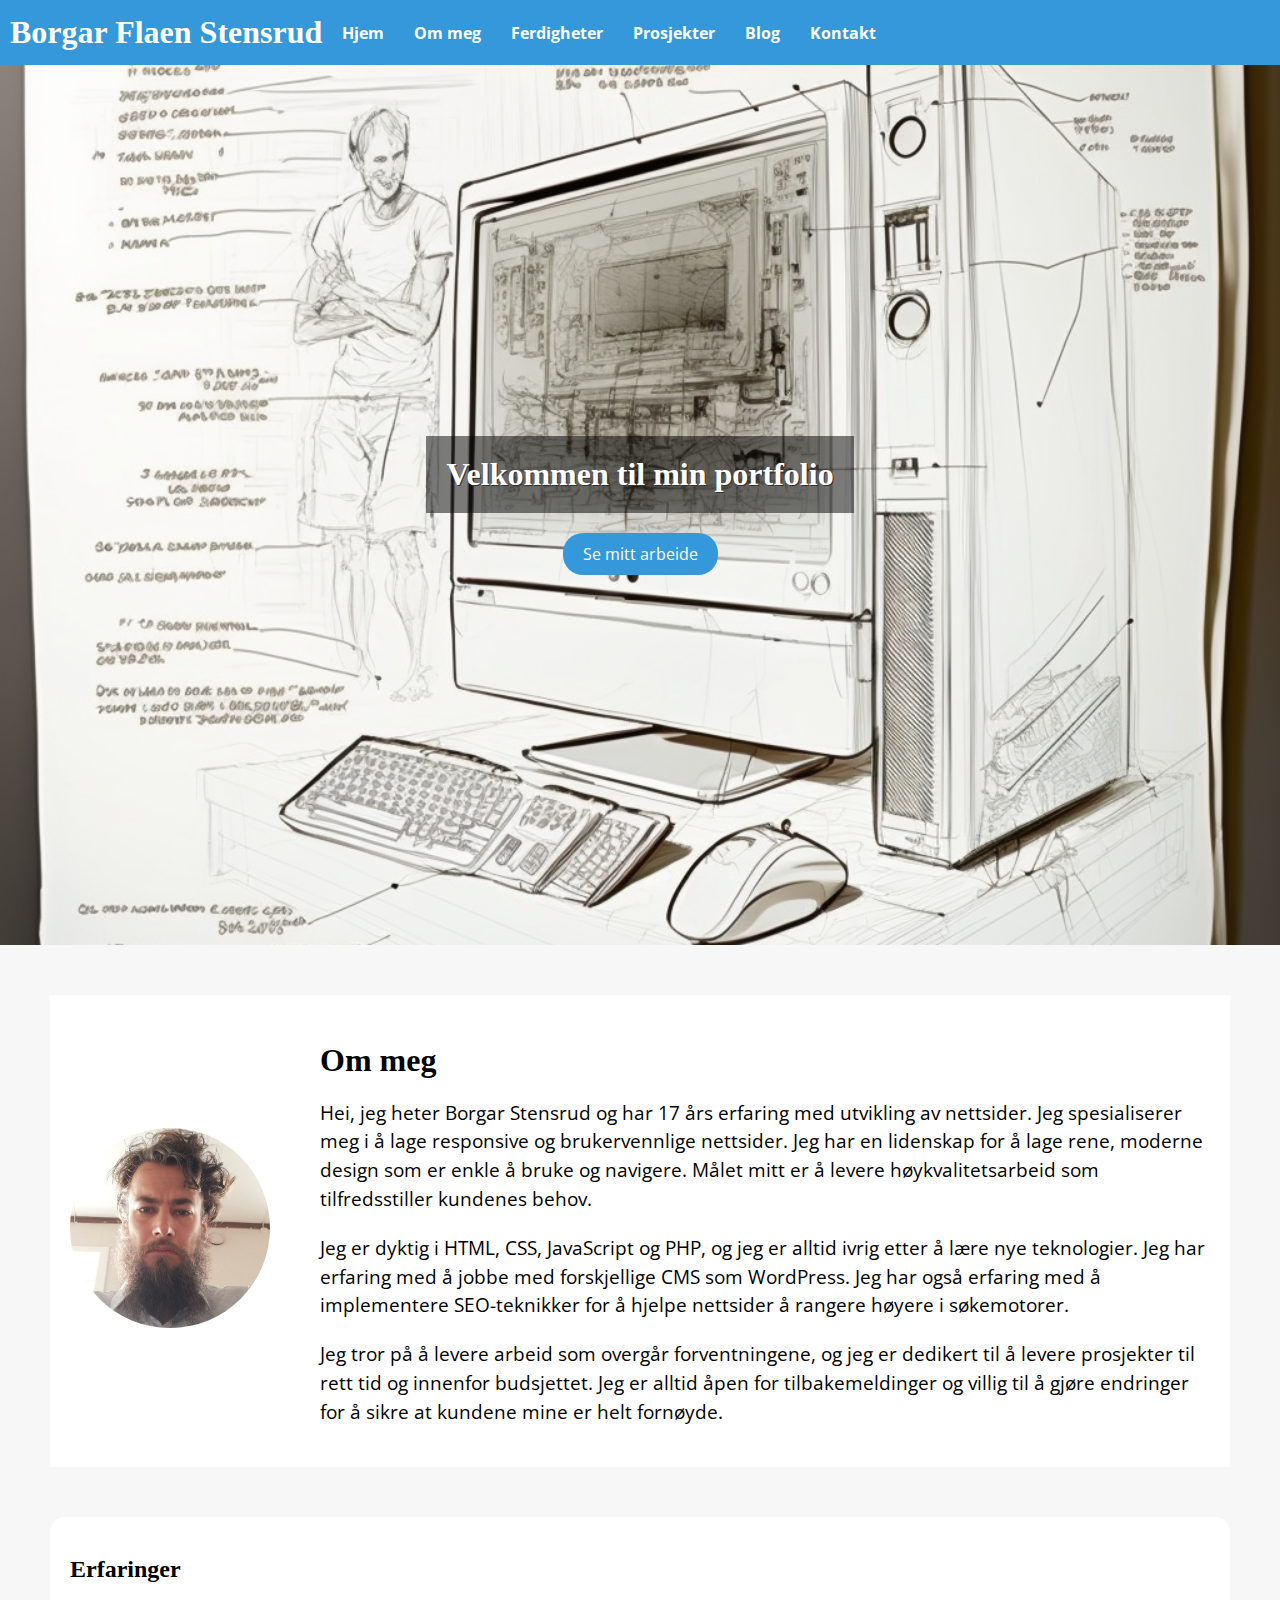
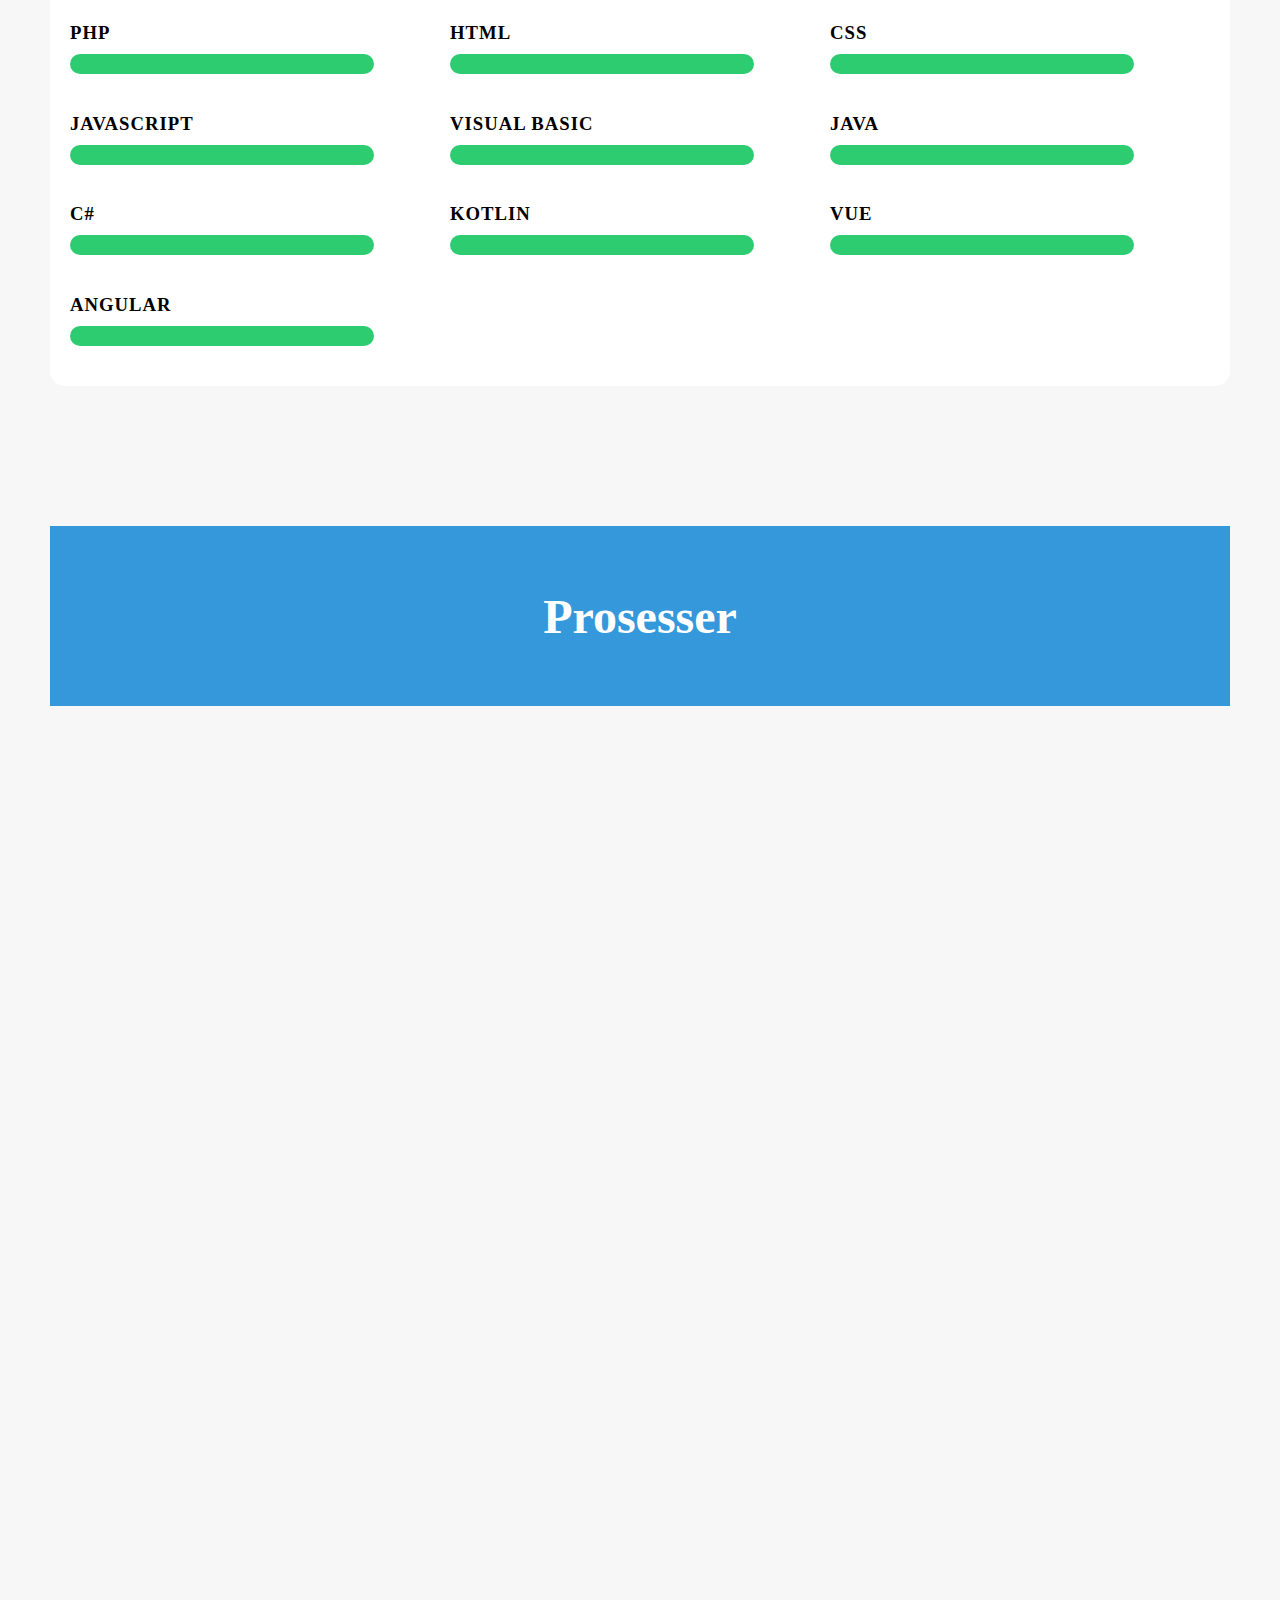
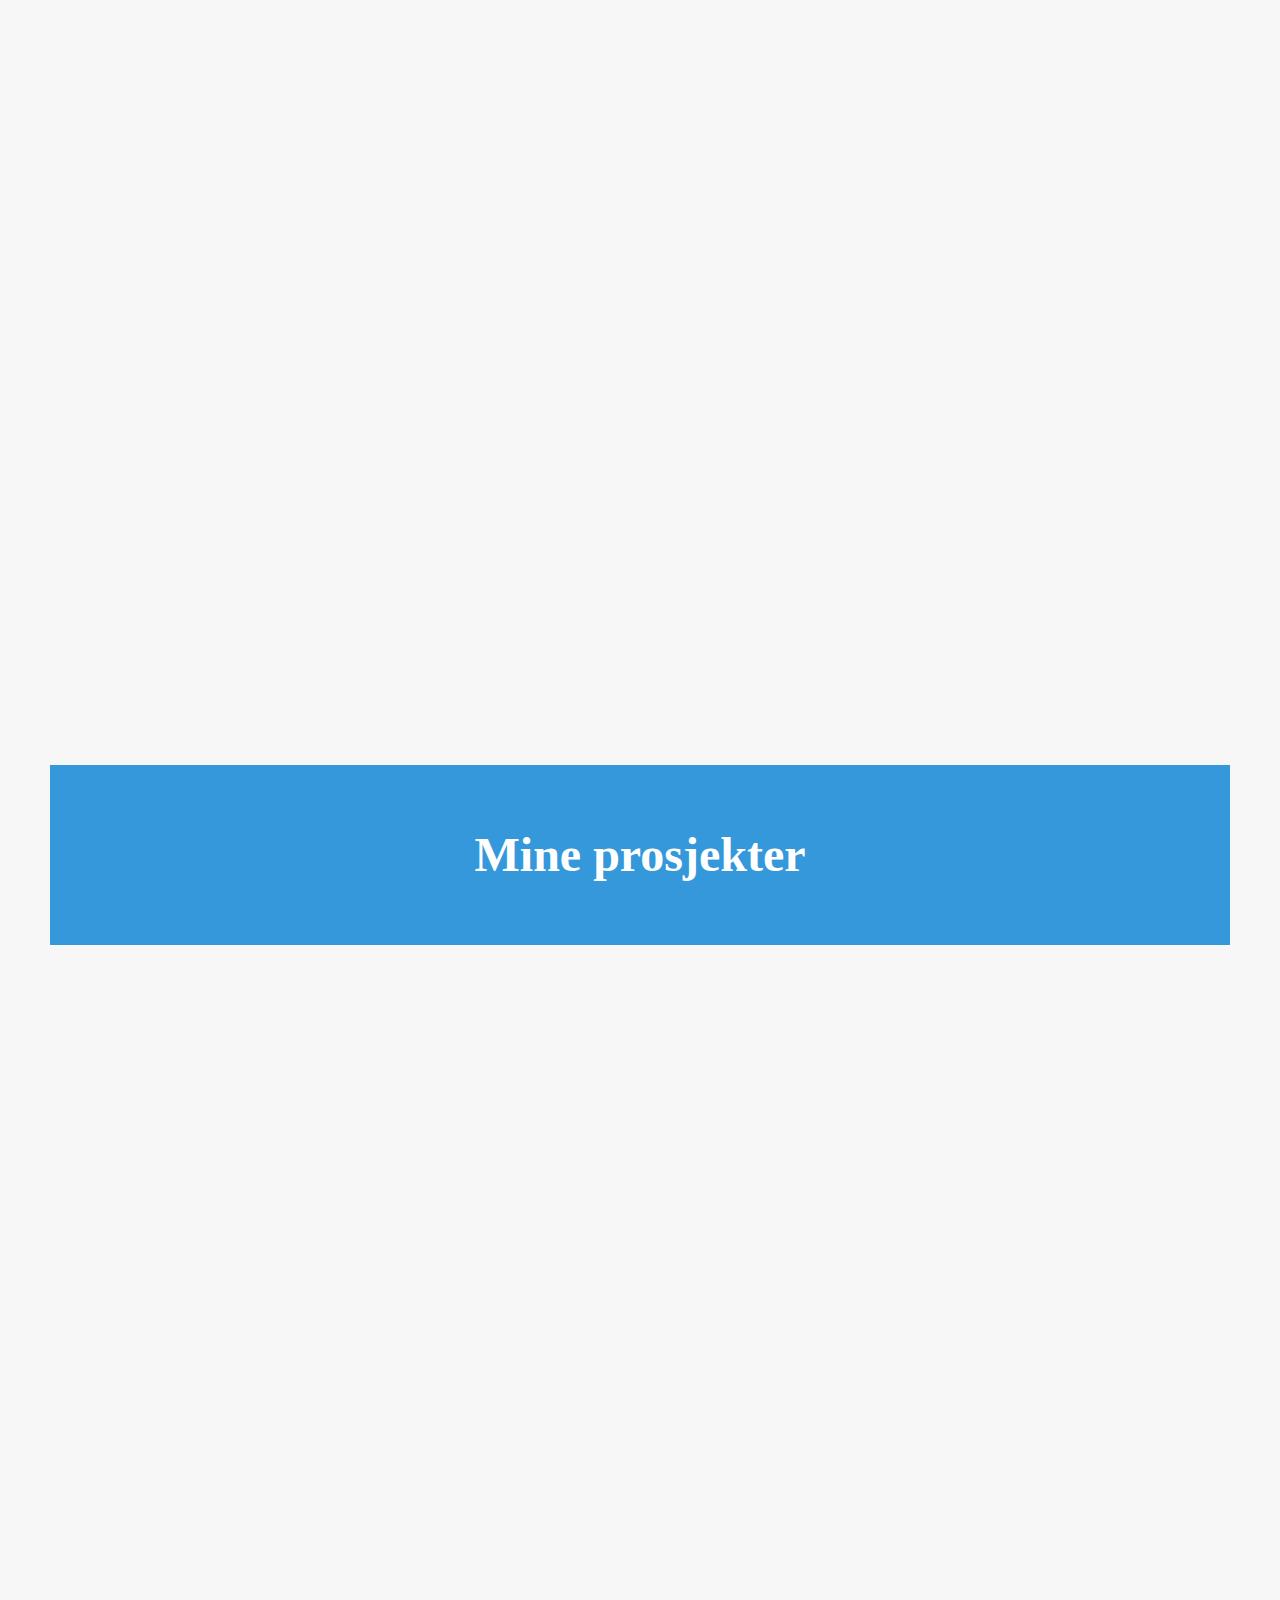
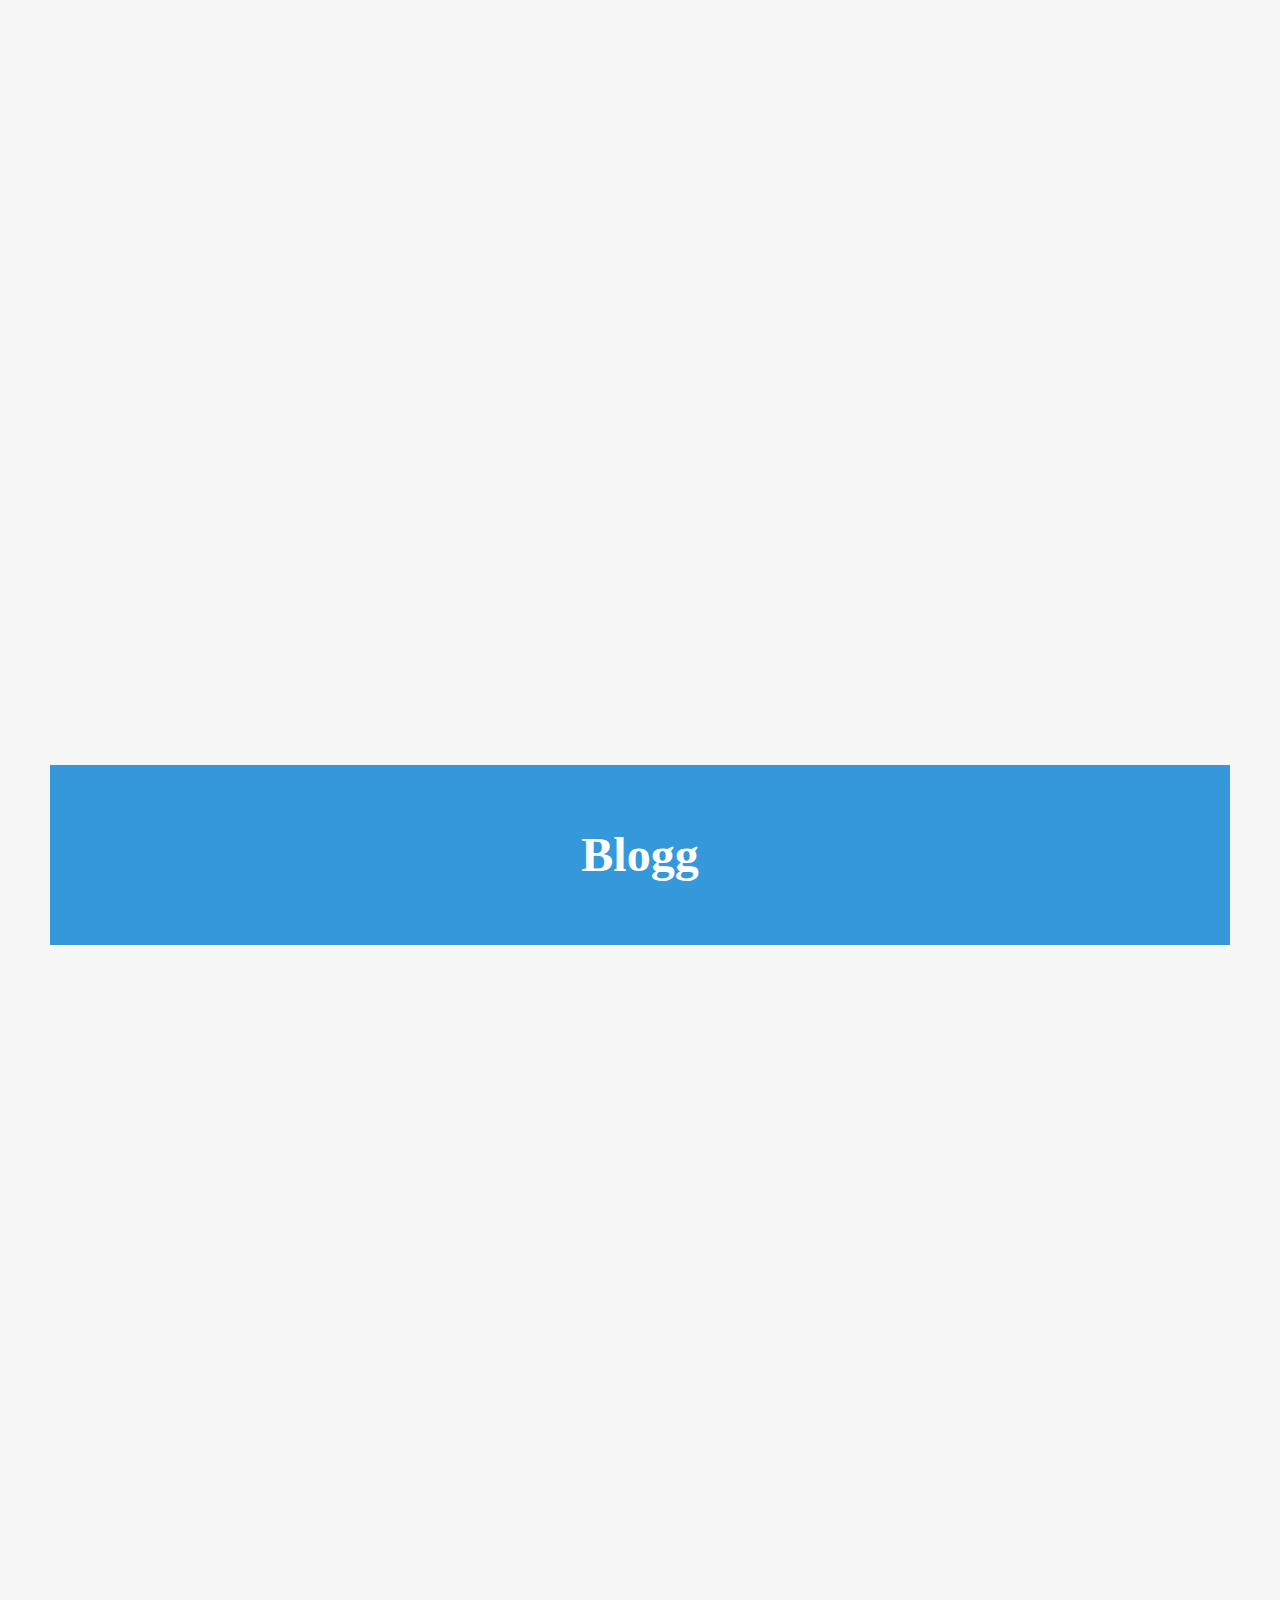
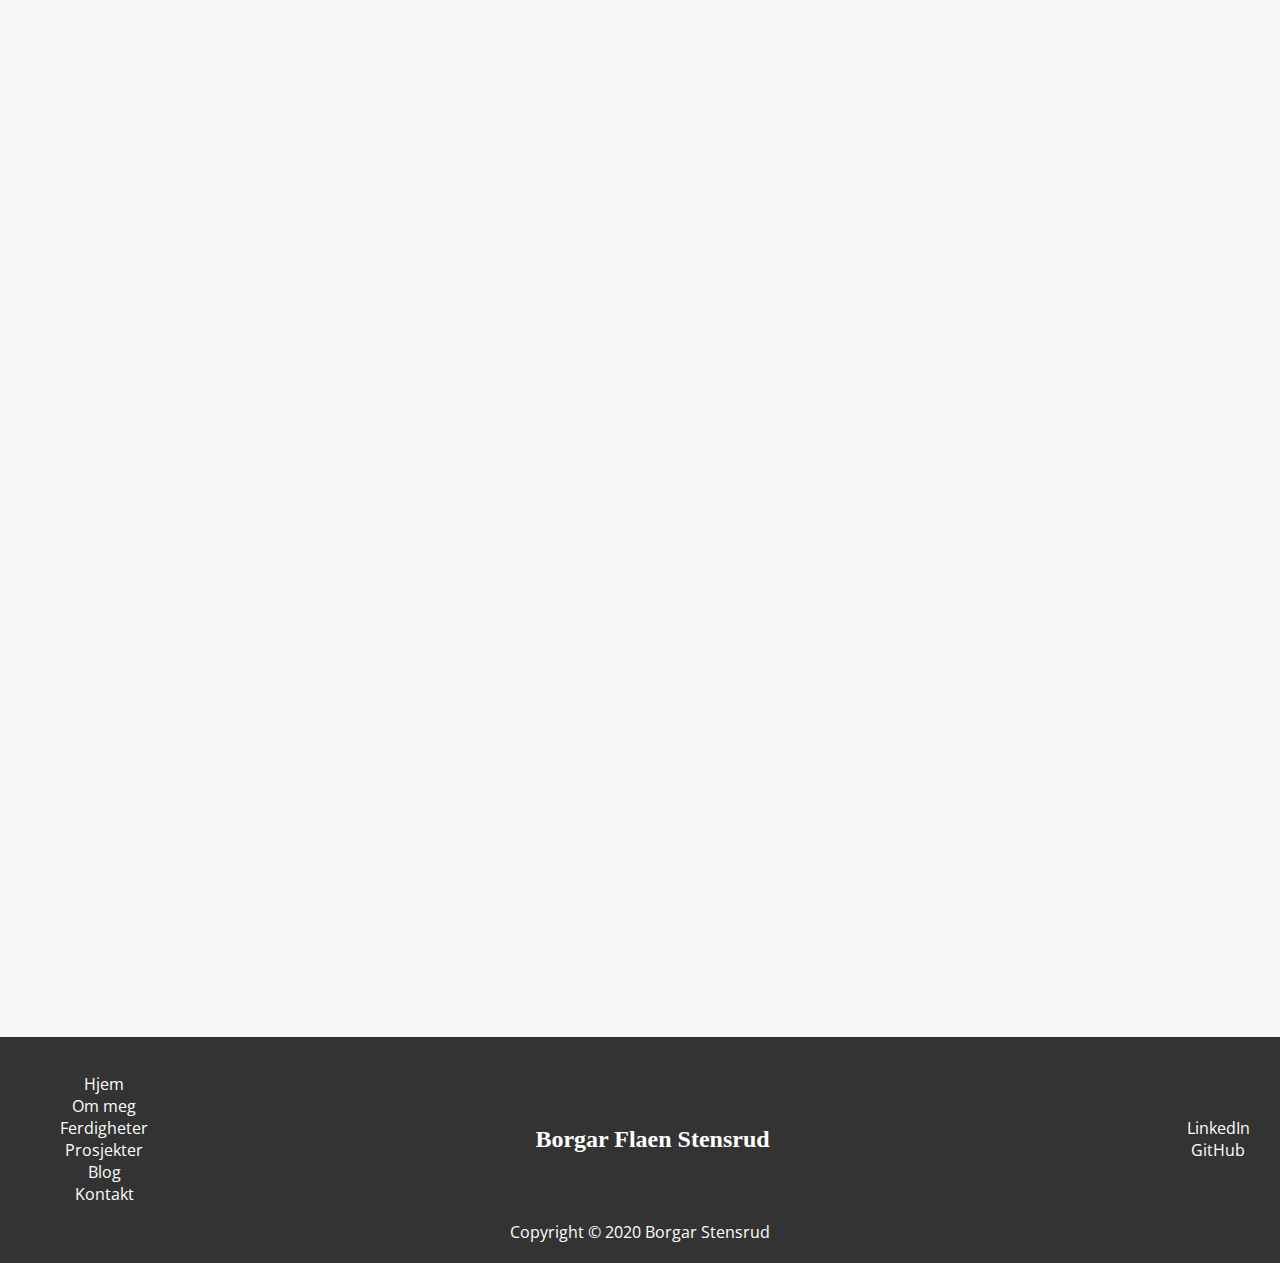
<file: index.html>
<!DOCTYPE html>
<html>
  <head>
    <title>My Website</title>

    <script src="https://code.jquery.com/jquery-3.6.0.min.js"></script>
    <link rel="stylesheet" href="css/main.css" />
    <link
      rel="stylesheet"
      href="https://cdnjs.cloudflare.com/ajax/libs/font-awesome/5.15.1/css/all.min.css"
      integrity="sha512-+4zCK9k+qNFUR5X+cKL9EIR+ZOhtIloNl9GIKS57V1MyNsYpYcUrUeQc9vNfzsWfV28IaLL3i96P9sdNyeRssA=="
      crossorigin="anonymous"
    />
    <link
      href="https://fonts.googleapis.com/css?family=Open+Sans"
      rel="stylesheet"
    />
    <link
      href="https://fonts.googleapis.com/css2?family=Montserrat&display=swap"
      rel="stylesheet"
    />
    <meta
      name="description"
      content="Se mine ferdigheter og prosjekter som webutvikler, og kontakt meg for å diskutere dine neste prosjekter. Specialiserer meg i å lage responsive og brukervennlige nettsider."
    />
    <meta
      name="keywords"
      content="webutvikling, portfolio, prosjekter, ferdigheter, kontakt, responsive design, brukervennlig"
    />
    <meta name="robots" content="index, follow" />
    <meta name="og:title" content="Min Portfolio - Borgar Flaen Stensrud" />
    <meta
      name="og:description"
      content="Se mine ferdigheter og prosjekter som webutvikler, og kontakt meg for å diskutere dine neste prosjekter. Specialiserer meg i å lage responsive og brukervennlige nettsider."
    />
  </head>
  <body style="background-color: #f7f7f7; margin: 0">
    <header>
      <nav>
        <ul>
          <li><h1>Borgar Flaen Stensrud</h1></li>
          <li><a href="index.html#hero">Hjem</a></li>
          <li><a href="index.html#about">Om meg</a></li>
          <li><a href="index.html#skills">Ferdigheter</a></li>
          <li><a href="index.html#projects">Prosjekter</a></li>
          <li><a href="index.html#blog">Blog</a></li>
          <li><a href="index.html#contact">Kontakt</a></li>
        </ul>
      </nav>
    </header>

    <section id="hero">
      <div class="hero-content">
        <h1>Velkommen til min portfolio</h1>
        <a href="#projects" class="cta-btn">Se mitt arbeide</a>
        <a href="#about"
          ><i class="fas fa-arrow-down arrow arrow-icon" id="arrow-icon"></i
        ></a>
      </div>
    </section>

    <section id="about">
      <div class="about-container">
        <div class="about-image">
          <img src="img/borgar.jpg" alt="Borgar Flaen Stensrud" />
        </div>
        <div class="about-info">
          <h2>Om meg</h2>

          <p>
            Hei, jeg heter Borgar Stensrud og har 17 års erfaring med utvikling
            av nettsider. Jeg spesialiserer meg i å lage responsive og
            brukervennlige nettsider. Jeg har en lidenskap for å lage rene,
            moderne design som er enkle å bruke og navigere. Målet mitt er å
            levere høykvalitetsarbeid som tilfredsstiller kundenes behov.
          </p>
          <p>
            Jeg er dyktig i HTML, CSS, JavaScript og PHP, og jeg er alltid ivrig
            etter å lære nye teknologier. Jeg har erfaring med å jobbe med
            forskjellige CMS som WordPress. Jeg har også erfaring med å
            implementere SEO-teknikker for å hjelpe nettsider å rangere høyere i
            søkemotorer.
          </p>
          <p>
            Jeg tror på å levere arbeid som overgår forventningene, og jeg er
            dedikert til å levere prosjekter til rett tid og innenfor
            budsjettet. Jeg er alltid åpen for tilbakemeldinger og villig til å
            gjøre endringer for å sikre at kundene mine er helt fornøyde.
          </p>
        </div>
      </div>
    </section>
    <section id="skills">
      <h2>Erfaringer</h2>
      <div class="skills-container">
        <div class="skill">
          <h3>PHP</h3>
          <div class="skill-level" data-level="80"></div>
        </div>
        <div class="skill">
          <h3>HTML</h3>
          <div class="skill-level" data-level="90"></div>
        </div>
        <div class="skill">
          <h3>CSS</h3>
          <div class="skill-level" data-level="85"></div>
        </div>
        <div class="skill">
          <h3>JavaScript</h3>
          <div class="skill-level" data-level="75"></div>
        </div>
        <div class="skill">
          <h3>Visual Basic</h3>
          <div class="skill-level" data-level="60"></div>
        </div>
        <div class="skill">
          <h3>Java</h3>
          <div class="skill-level" data-level="70"></div>
        </div>
        <div class="skill">
          <h3>C#</h3>
          <div class="skill-level" data-level="50"></div>
        </div>
        <div class="skill">
          <h3>Kotlin</h3>
          <div class="skill-level" data-level="3"></div>
        </div>
        <div class="skill">
          <h3>vue</h3>
          <div class="skill-level" data-level="20"></div>
        </div>
        <div class="skill">
          <h3>angular</h3>
          <div class="skill-level" data-level="20"></div>
        </div>
      </div>
    </section>
    <section id="process">
      <h2 class="section-header">Prosesser</h2>
      <div class="process-container">
        <div class="process-card">
          <div class="image-container">
            <img src="img/analysis.png" alt="Analysis" />
          </div>

          <div class="text-container">
            <h3>Analyse av nettsider</h3>
            <p>
              For å starte et prosjekt, er det viktig å gjøre en grundig analyse
              av kundens behov og ønsker. Dette kan inkludere å undersøke
              konkurrentene, samt å kartlegge målgruppen.
            </p>
            <p>
              har erfaring med å utføre markeds- og konkurranseanalyse, samt å
              identifisere målgrupper og deres behov. Dette er en avgjørende
              fase i prosjektet, da det gir oss en solid plattform for å designe
              og utvikle løsningen.
            </p>
            <a href="#contact" class="cta-link">La oss samarbeide</a>
          </div>
        </div>
        <div class="process-card">
          <div class="text-container">
            <h3>Design av nettsider</h3>
            <p>
              Når analysen er fullført, begynner designprosessen. Dette
              innebærer å skape et visuelt uttrykk for nettstedet eller
              programmet. Jeg har erfaring med å designe brukervennlige
              grensesnitt, samt å sørge for at designet er responsivt og
              tilpasset for flere enheter. Designet skal være attraktivt for
              målgruppen og lett å navigere.
            </p>
            <a href="#contact" class="cta-link">La oss skape noe fint sammen</a>
          </div>

          <div class="image-container">
            <img src="img/design.png" alt="Design" />
          </div>
        </div>
        <div class="process-card">
          <div class="image-container">
            <img src="img/development.png" alt="Development" />
          </div>

          <div class="text-container">
            <h3>Utvikling av nettsider</h3>
            <p>
              Etter at designet er ferdig, begynner utviklingsfasen. Jeg har
              erfaring med å utvikle nettsteder og programmer ved hjelp av flere
              programmeringsspråk som PHP, HTML, CSS og JavaScript. Jeg sørger
              for å skrive koden min godt dokumentert, lett å vedlikeholde og
              optimalisere for søkemotorer. Utviklingsfasen inkluderer også
              testing og feilsøking for å sikre at programmet eller nettstedet
              fungerer som det skal.
            </p>
            <a href="#contact" class="cta-link">La meg være din utvikler</a>
          </div>
        </div>
      </div>
    </section>

    <section id="projects">
      <h2 class="section-header">Mine prosjekter</h2>
      <div class="project-cards">
        <div class="project-card">
          <img src="img/mrfixthumb.png" alt="Mr. Fix nettbutikk" />
          <h3>Mr. Fix Nettbutikk</h3>
          <p>
            Mr. Fix er en nettbutikk jeg har opprettet og administrert. Den
            siste oppdateringen ble gjort i år. Butikken selger Universalsåpen 2
            clean universal.
          </p>
          <a href="mrfix.no" class="view-btn">Se prosjektet</a>
          <a href="product.html" class="view-btn">les mer</a>
        </div>
        <div class="project-card">
          <img
            src="img/musicforside.png"
            alt="Musikkspiller for trubadur sosialt nettverk"
          />
          <h3>Musikkspiller for trubadur sosialt nettverk</h3>
          <p>
            Jeg bygger et sosialt nettverk for trubadurer, og en av funksjonene
            er en musikkspiller. Denne spilleren lar brukerne last opp og dele
            musikk med andre brukere, samt lytte til musikk fra andre brukere.
            Spilleren har også avanserte funksjoner som for eksempel å lage
            spillelister og dele musikk med venner.
          </p>
          <a href="product2.html" class="view-btn">Se prosjektet</a>
        </div>
        <div class="project-card">
          <img src="img/ucweb.png" alt="Skoleoppgave: portfolio" />
          <h3>Skoleoppgave ved USN Høst 2022</h3>
          <p>
            I 2022 skapte jeg denne nettsiden med bruk av HTML CSS og
            javascript/jQuery.
          </p>
          <a href="trubadur-network.com/music-player" class="view-btn"
            >Se prosjektet</a
          >
        </div>
        <div class="project-card">
          <img src="img/portfolio.png" alt="bilde av portfolio" />
          <h3>
            Min erfaring med å lage en nettside med hjelp av OpenAI's
            ChatGPT-modell
          </h3>
          <p>
            Jeg hadde aldri trodd at jeg skulle klare å lage en nettside med
            hjelp av kunstig intelligens, men det var akkurat det jeg gjorde med
            hjelp av OpenAI's ChatGPT-modell.
          </p>
          <a href="trubadur-network.com/music-player" class="view-btn"
            >Se prosjektet</a
          >
        </div>
      </div>
    </section>
    <section id="blog">
      <h2 class="section-header">Blogg</h2>
      <div class="aBlog aBlogAnimated">
        <h2>
          Min erfaring med å lage en nettside med hjelp av OpenAI's
          ChatGPT-modell
        </h2>
        <img
          src="img/ai.png"
          stalt="Laget av kunstig intelligens"
          style="width: 100%"
        />
        <p>
          Jeg hadde aldri trodd at jeg skulle klare å lage en nettside med hjelp
          av kunstig intelligens, men det var akkurat det jeg gjorde med hjelp
          av OpenAI's ChatGPT-modell.
        </p>
        <a href="blogpost.html" class="view-btn">Les blogg</a>
      </div>
    </section>
    <section id="contact">
      <div class="banner">
        <div class="contact-container">
          <div class="contact-form">
            <h2>Kontakt oss</h2>
            <form
              id="fs-frm"
              name="simple-contact-form"
              accept-charset="utf-8"
              action="https://formspree.io/f/xayznypo"
              method="post"
            >
              <fieldset id="fs-frm-inputs">
                <label for="full-name">Fult navn</label>
                <input
                  type="text"
                  name="name"
                  id="full-name"
                  placeholder="Fornavn og etternavn"
                  required=""
                />
                <label for="email-address">Epost adresse</label>
                <input
                  type="email"
                  name="_replyto"
                  id="email-address"
                  placeholder="email@domain.tld"
                  required=""
                />
                <label for="message">Melding</label>
                <textarea
                  rows="5"
                  name="message"
                  id="message"
                  placeholder="Aenean lacinia bibendum nulla sed consectetur. Vivamus sagittis lacus vel augue laoreet rutrum faucibus dolor auctor. Donec ullamcorper nulla non metus auctor fringilla nullam quis risus."
                  required=""
                ></textarea>
                <input
                  type="hidden"
                  name="_subject"
                  id="email-subject"
                  value="Contact Form Submission"
                />
              </fieldset>
              <input type="submit" value="Submit" />
            </form>

            <div class="contact-info">
              <p>Bjørn farmanns gt 13 3746 Skien, Norge</p>
              <p>+47 975 01 753</p>
            </div>
          </div>
        </div>
      </div>
    </section>

    <!-- <section id="featured" style="background-image: url('img/mrfixthumb.png')">
      <div class="overlay"></div>
      <div class="overlayContent">
        <h2>Fremmheved prosjekt</h2>
        <a href="product.html" class="view-btn">Les mer</a>
      </div>
    </section> -->
    <footer>
      <div class="footer-container">
        <div class="footer-left">
          <ul>
            <li><a href="index.html#hero">Hjem</a></li>
            <li><a href="index.html#about">Om meg</a></li>
            <li><a href="index.html#skills">Ferdigheter</a></li>
            <li><a href="index.html#projects">Prosjekter</a></li>
            <li><a href="index.html#blog">Blog</a></li>
            <li><a href="index.html#contact">Kontakt</a></li>
          </ul>
        </div>
        <div class="footer-center">
          <h2>Borgar Flaen Stensrud</h2>
        </div>
        <div class="footer-right">
          <ul>
            <li><a href="https://linkedin.com/in/yourusername">LinkedIn</a></li>
            <li><a href="https://github.com/yourusername">GitHub</a></li>
          </ul>
        </div>
      </div>
      <div class="copyright">Copyright &copy; 2020 Borgar Stensrud</div>
    </footer>
    <script src="js/inview.js"></script>
    <script src="js/main.js"></script>
  </body>
</html>
</file>
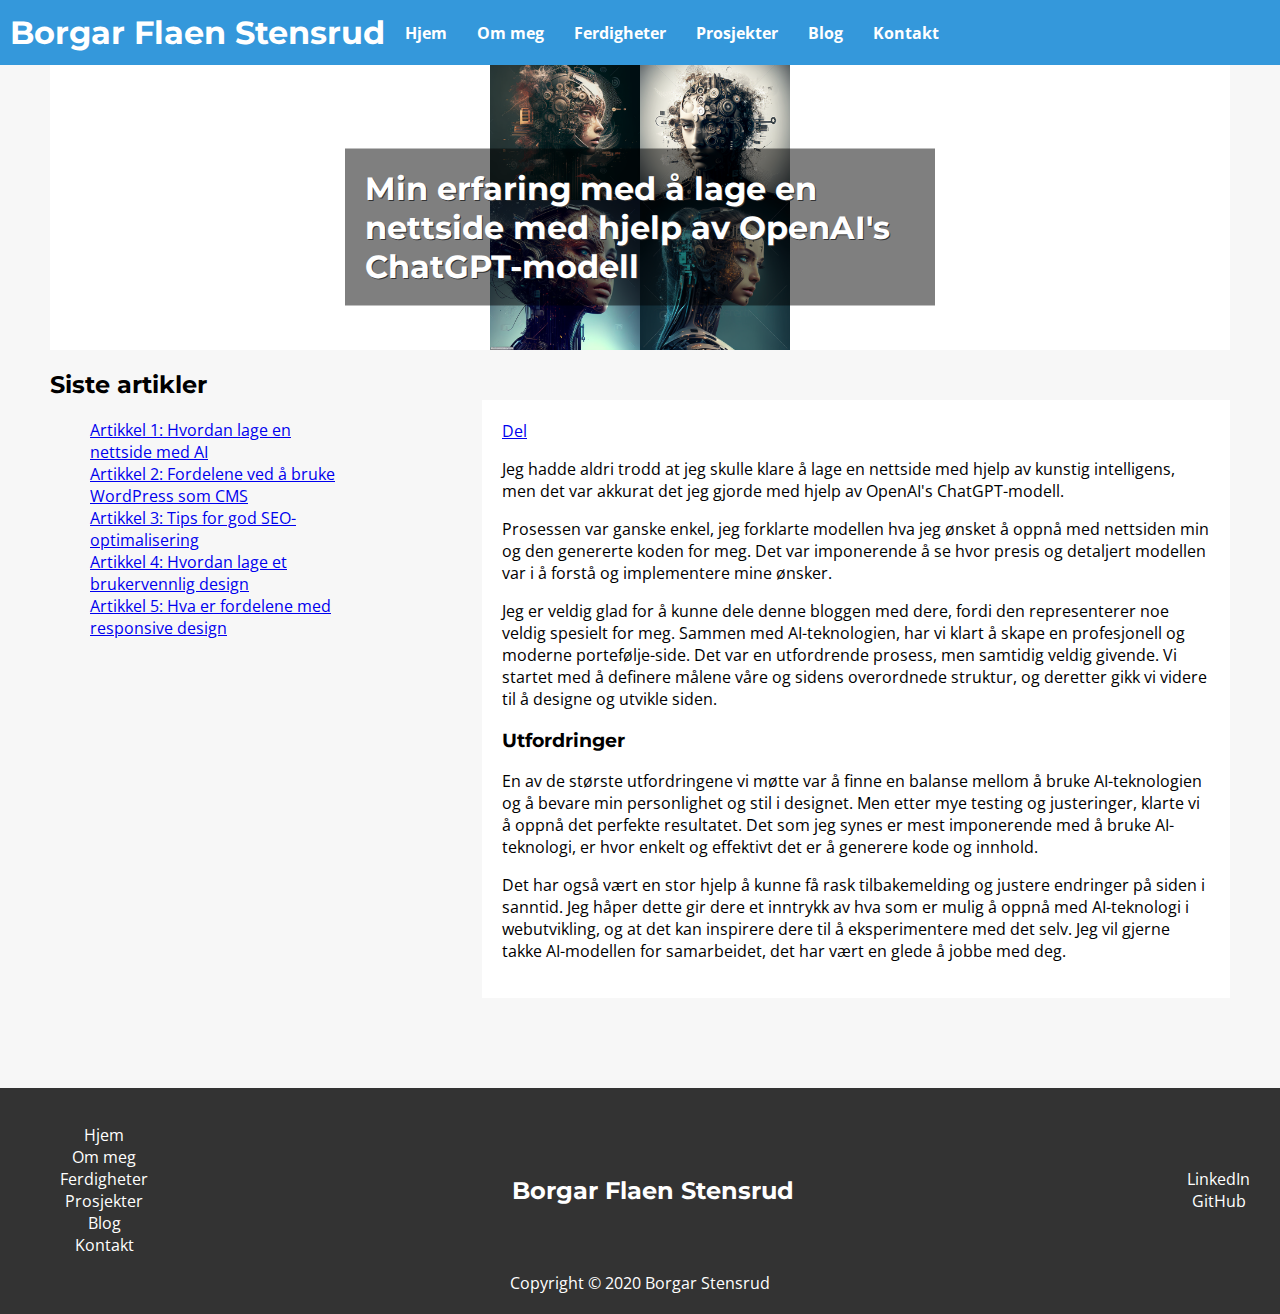
<file: blogpost.html>
<!DOCTYPE html>
<html>
  <head>
    <link rel="stylesheet" href="css/main.css" />
    <link rel="stylesheet" href="css/blog.css" />
    <link
      rel="stylesheet"
      href="https://cdnjs.cloudflare.com/ajax/libs/font-awesome/5.15.1/css/all.min.css"
      integrity="sha512-+4zCK9k+qNFUR5X+cKL9EIR+ZOhtIloNl9GIKS57V1MyNsYpYcUrUeQc9vNfzsWfV28IaLL3i96P9sdNyeRssA=="
      crossorigin="anonymous"
    />
    <title>
      Min erfaring med å lage en nettside med hjelp av OpenAI's ChatGPT-modell
    </title>
    <meta
      property="og:title"
      content="Min erfaring med å lage en nettside med hjelp av OpenAI's ChatGPT-modell"
    />
    <meta property="og:type" content="article" />
    <meta
      property="og:url"
      content="https://borgar90.github.io/hjemmeside/blogpost.html"
    />
    <meta
      property="og:image"
      content="https://borgar90.github.io/hjemmeside/img/ai.png"
    />
    <meta
      property="og:description"
      content="Jeg hadde aldri trodd at jeg skulle klare å lage en nettside med hjelp av kunstig intelligens, men det var akkurat det jeg gjorde med hjelp av OpenAI's ChatGPT-modell."
    />

    <meta name="twitter:card" content="summary_large_image" />
    <meta name="twitter:site" content="@borgarstensrud" />
    <meta name="twitter:creator" content="@borgarstensrud" />
    <meta
      name="twitter:title"
      content="Min erfaring med å lage en nettside med hjelp av OpenAI's ChatGPT-modell"
    />
    <meta
      name="twitter:description"
      content="Jeg hadde aldri trodd at jeg skulle klare å lage en nettside med hjelp av kunstig intelligens, men det var akkurat det jeg gjorde med hjelp av OpenAI's ChatGPT-modell."
    />
    <meta
      name="twitter:image"
      content="http://www.example.com/images/blog-post-thumbnail.jpg"
    />
    <link
      href="https://fonts.googleapis.com/css?family=Open+Sans"
      rel="stylesheet"
    />
    <link
      href="https://fonts.googleapis.com/css2?family=Montserrat&display=swap"
      rel="stylesheet"
    />
  </head>
  <body style="background-color: #f7f7f7; margin: 0">
    <header>
      <nav>
        <ul>
          <li><h1>Borgar Flaen Stensrud</h1></li>
          <li><a href="index.html#hero">Hjem</a></li>
          <li><a href="index.html#about">Om meg</a></li>
          <li><a href="index.html#skills">Ferdigheter</a></li>
          <li><a href="index.html#projects">Prosjekter</a></li>
          <li><a href="index.html#blog">Blog</a></li>
          <li><a href="index.html#contact">Kontakt</a></li>
        </ul>
      </nav>
    </header>

    <section id="blog">
      <div class="banner">
        <h2>
          Min erfaring med å lage en nettside med hjelp av OpenAI's
          ChatGPT-modell
        </h2>
      </div>

      <div class="article">
        <div class="sidebar">
          <div class="recent-articles-container">
            <h2>Siste artikler</h2>
            <ul>
              <li>
                <a href="#">Artikkel 1: Hvordan lage en nettside med AI</a>
              </li>
              <li>
                <a href="#"
                  >Artikkel 2: Fordelene ved å bruke WordPress som CMS</a
                >
              </li>
              <li>
                <a href="#">Artikkel 3: Tips for god SEO-optimalisering</a>
              </li>
              <li>
                <a href="#">Artikkel 4: Hvordan lage et brukervennlig design</a>
              </li>
              <li>
                <a href="#"
                  >Artikkel 5: Hva er fordelene med responsive design</a
                >
              </li>
            </ul>
          </div>
        </div>

        <div class="aBlog">
          <div class="social-icons">
            <div
              class="fb-share-button"
              data-href="https://borgar90.github.io/hjemmeside/blogpost.html"
              data-layout="button"
              data-size="large"
            >
              <a
                target="_blank"
                href="https://www.facebook.com/sharer/sharer.php?u=https%3A%2F%2Fborgar90.github.io%2Fhjemmeside%2Fblogpost.html&amp;src=sdkpreparse"
                class="fb-xfbml-parse-ignore"
                >Del</a
              >
            </div>
          </div>

          <p>
            Jeg hadde aldri trodd at jeg skulle klare å lage en nettside med
            hjelp av kunstig intelligens, men det var akkurat det jeg gjorde med
            hjelp av OpenAI's ChatGPT-modell.
          </p>
          <p>
            Prosessen var ganske enkel, jeg forklarte modellen hva jeg ønsket å
            oppnå med nettsiden min og den genererte koden for meg. Det var
            imponerende å se hvor presis og detaljert modellen var i å forstå og
            implementere mine ønsker.
          </p>
          <p>
            Jeg er veldig glad for å kunne dele denne bloggen med dere, fordi
            den representerer noe veldig spesielt for meg. Sammen med
            AI-teknologien, har vi klart å skape en profesjonell og moderne
            portefølje-side. Det var en utfordrende prosess, men samtidig veldig
            givende. Vi startet med å definere målene våre og sidens overordnede
            struktur, og deretter gikk vi videre til å designe og utvikle siden.
          </p>
          <h3>Utfordringer</h3>
          <p>
            En av de største utfordringene vi møtte var å finne en balanse
            mellom å bruke AI-teknologien og å bevare min personlighet og stil i
            designet. Men etter mye testing og justeringer, klarte vi å oppnå
            det perfekte resultatet. Det som jeg synes er mest imponerende med å
            bruke AI-teknologi, er hvor enkelt og effektivt det er å generere
            kode og innhold.
          </p>

          <p>
            Det har også vært en stor hjelp å kunne få rask tilbakemelding og
            justere endringer på siden i sanntid. Jeg håper dette gir dere et
            inntrykk av hva som er mulig å oppnå med AI-teknologi i
            webutvikling, og at det kan inspirere dere til å eksperimentere med
            det selv. Jeg vil gjerne takke AI-modellen for samarbeidet, det har
            vært en glede å jobbe med deg.
          </p>
        </div>
      </div>
    </section>

    <footer>
      <div class="footer-container">
        <div class="footer-left">
          <ul>
            <li><a href="index.html#hero">Hjem</a></li>
            <li><a href="index.html#about">Om meg</a></li>
            <li><a href="index.html#skills">Ferdigheter</a></li>
            <li><a href="index.html#projects">Prosjekter</a></li>
            <li><a href="index.html#blog">Blog</a></li>
            <li><a href="index.html#contact">Kontakt</a></li>
          </ul>
        </div>
        <div class="footer-center">
          <h2>Borgar Flaen Stensrud</h2>
        </div>
        <div class="footer-right">
          <ul>
            <li><a href="https://linkedin.com/in/yourusername">LinkedIn</a></li>
            <li><a href="https://github.com/yourusername">GitHub</a></li>
          </ul>
        </div>
      </div>
      <div class="copyright">Copyright &copy; 2020 Borgar Stensrud</div>
    </footer>

    <script src="js/main.js"></script>
    <!-- Include the Facebook JavaScript SDK -->
    <script
      async
      defer
      crossorigin="anonymous"
      src="https://connect.facebook.net/nb_NO/sdk.js#xfbml=1&version=v15.0"
      nonce="rkit2cud"
    ></script>
  </body>
</html>
</file>
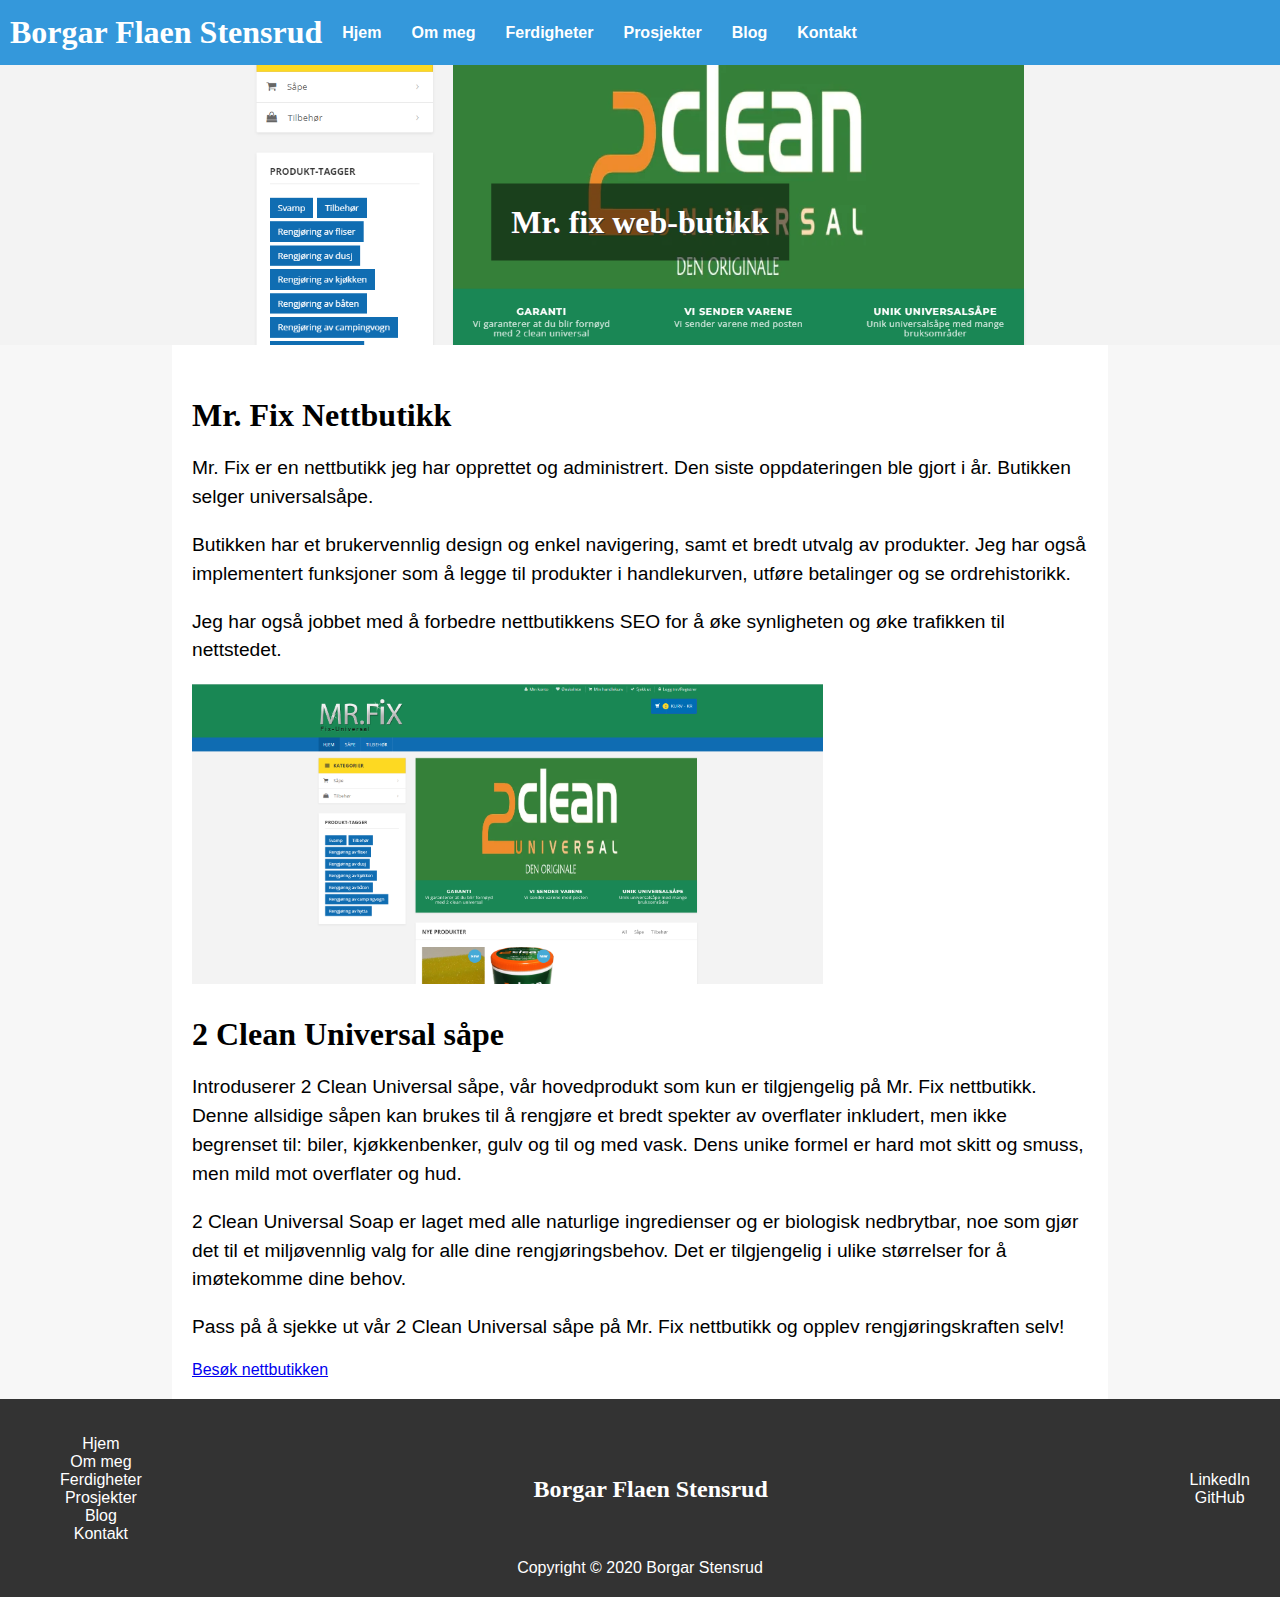
<file: product.html>
<!DOCTYPE html>
<html>
  <head>
    <title>My Website</title>
    <link rel="stylesheet" href="css/main.css" />
    <link rel="stylesheet" href="css/product.css" />
  </head>
  <body style="background-color: #f7f7f7; margin: 0">
    <header>
      <nav>
        <ul>
          <li><h1>Borgar Flaen Stensrud</h1></li>
          <li><a href="index.html#hero">Hjem</a></li>
          <li><a href="index.html#about">Om meg</a></li>
          <li><a href="index.html#skills">Ferdigheter</a></li>
          <li><a href="index.html#projects">Prosjekter</a></li>
          <li><a href="index.html#blog">Blog</a></li>
          <li><a href="index.html#contact">Kontakt</a></li>
        </ul>
      </nav>
    </header>

    <div class="banner">
      <h2>Mr. fix web-butikk</h2>
    </div>
    <section id="mrfix-product">
      <div class="product-container">
        <div class="product-info">
          <h3>Mr. Fix Nettbutikk</h3>
          <p>
            Mr. Fix er en nettbutikk jeg har opprettet og administrert. Den
            siste oppdateringen ble gjort i år. Butikken selger universalsåpe.
          </p>
          <p>
            Butikken har et brukervennlig design og enkel navigering, samt et
            bredt utvalg av produkter. Jeg har også implementert funksjoner som
            å legge til produkter i handlekurven, utføre betalinger og se
            ordrehistorikk.
          </p>
          <p>
            Jeg har også jobbet med å forbedre nettbutikkens SEO for å øke
            synligheten og øke trafikken til nettstedet.
          </p>
          <div class="product-image">
            <img src="img/mrfixthumb.png" alt="Mr. Fix Nettbutikk" />
          </div>
          <h3>2 Clean Universal såpe</h3>
          <p>
            Introduserer 2 Clean Universal såpe, vår hovedprodukt som kun er
            tilgjengelig på Mr. Fix nettbutikk. Denne allsidige såpen kan brukes
            til å rengjøre et bredt spekter av overflater inkludert, men ikke
            begrenset til: biler, kjøkkenbenker, gulv og til og med vask. Dens
            unike formel er hard mot skitt og smuss, men mild mot overflater og
            hud.
          </p>
          <p>
            2 Clean Universal Soap er laget med alle naturlige ingredienser og
            er biologisk nedbrytbar, noe som gjør det til et miljøvennlig valg
            for alle dine rengjøringsbehov. Det er tilgjengelig i ulike
            størrelser for å imøtekomme dine behov.
          </p>
          <p>
            Pass på å sjekke ut vår 2 Clean Universal såpe på Mr. Fix nettbutikk
            og opplev rengjøringskraften selv!
          </p>

          <a href="mrfix.no" class="visit-btn">Besøk nettbutikken</a>
        </div>
      </div>
    </section>
    <footer>
      <div class="footer-container">
        <div class="footer-left">
          <ul>
            <li><a href="index.html#hero">Hjem</a></li>
            <li><a href="index.html#about">Om meg</a></li>
            <li><a href="index.html#skills">Ferdigheter</a></li>
            <li><a href="index.html#projects">Prosjekter</a></li>
            <li><a href="index.html#blog">Blog</a></li>
            <li><a href="index.html#contact">Kontakt</a></li>
          </ul>
        </div>
        <div class="footer-center">
          <h2>Borgar Flaen Stensrud</h2>
        </div>
        <div class="footer-right">
          <ul>
            <li><a href="https://linkedin.com/in/yourusername">LinkedIn</a></li>
            <li><a href="https://github.com/yourusername">GitHub</a></li>
          </ul>
        </div>
      </div>
      <div class="copyright">Copyright &copy; 2020 Borgar Stensrud</div>
    </footer>
    <script src="js/main.js"></script>
  </body>
</html>
</file>
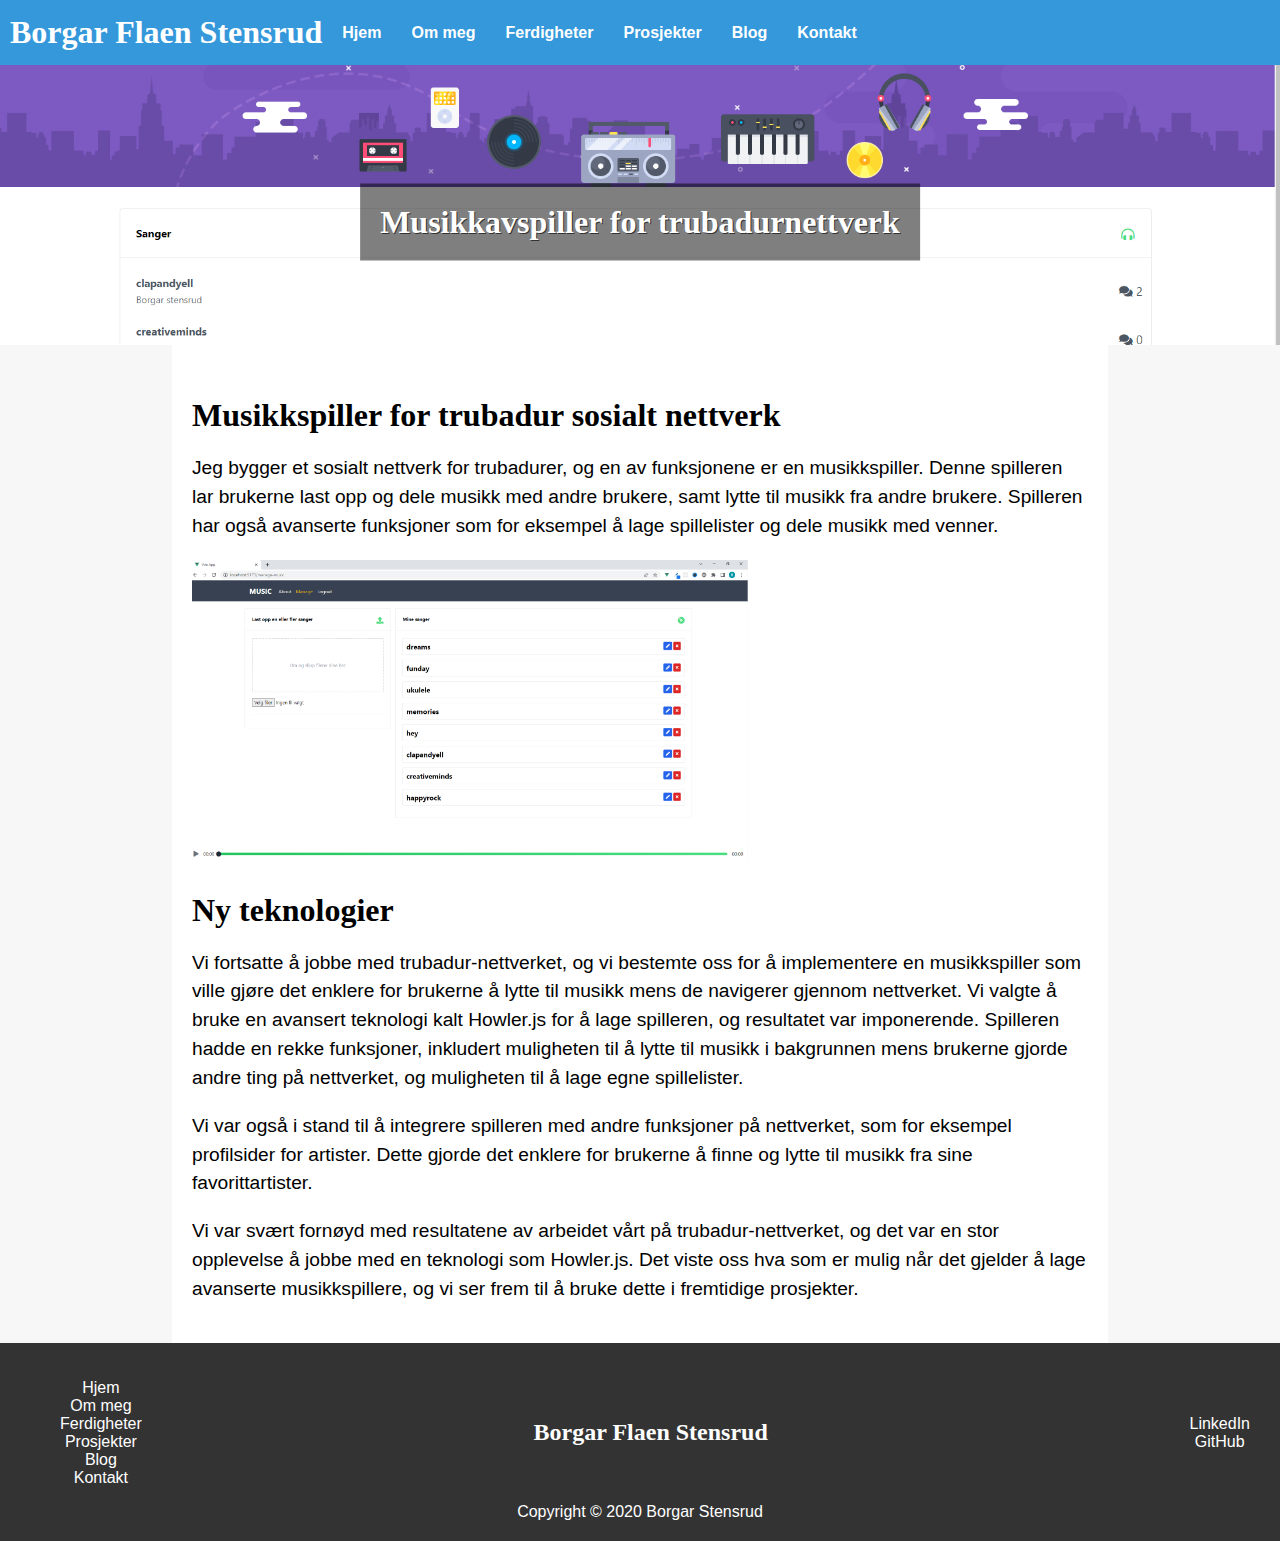
<file: product2.html>
<!DOCTYPE html>
<html>
  <head>
    <title>My Website</title>
    <link rel="stylesheet" href="css/main.css" />
    <link rel="stylesheet" href="css/product2.css" />
  </head>
  <body style="background-color: #f7f7f7; margin: 0">
    <header>
      <nav>
        <ul>
          <li><h1>Borgar Flaen Stensrud</h1></li>
          <li><a href="index.html#hero">Hjem</a></li>
          <li><a href="index.html#about">Om meg</a></li>
          <li><a href="index.html#skills">Ferdigheter</a></li>
          <li><a href="index.html#projects">Prosjekter</a></li>
          <li><a href="index.html#blog">Blog</a></li>
          <li><a href="index.html#contact">Kontakt</a></li>
        </ul>
      </nav>
    </header>

    <div class="banner">
      <h2>Musikkavspiller for trubadurnettverk</h2>
    </div>
    <section id="mrfix-product">
      <div class="product-container">
        <div class="product-info">
          <h3>Musikkspiller for trubadur sosialt nettverk</h3>
          <p>
            Jeg bygger et sosialt nettverk for trubadurer, og en av funksjonene
            er en musikkspiller. Denne spilleren lar brukerne last opp og dele
            musikk med andre brukere, samt lytte til musikk fra andre brukere.
            Spilleren har også avanserte funksjoner som for eksempel å lage
            spillelister og dele musikk med venner.
          </p>
          <div class="product-image">
            <img src="img/musicmanage.png" alt="Mr. Fix Nettbutikk" />
          </div>
          <h3>Ny teknologier</h3>
          <p>
            Vi fortsatte å jobbe med trubadur-nettverket, og vi bestemte oss for
            å implementere en musikkspiller som ville gjøre det enklere for
            brukerne å lytte til musikk mens de navigerer gjennom nettverket. Vi
            valgte å bruke en avansert teknologi kalt Howler.js for å lage
            spilleren, og resultatet var imponerende. Spilleren hadde en rekke
            funksjoner, inkludert muligheten til å lytte til musikk i bakgrunnen
            mens brukerne gjorde andre ting på nettverket, og muligheten til å
            lage egne spillelister.
          </p>
          <p>
            Vi var også i stand til å integrere spilleren med andre funksjoner
            på nettverket, som for eksempel profilsider for artister. Dette
            gjorde det enklere for brukerne å finne og lytte til musikk fra sine
            favorittartister.
          </p>
          <p>
            Vi var svært fornøyd med resultatene av arbeidet vårt på
            trubadur-nettverket, og det var en stor opplevelse å jobbe med en
            teknologi som Howler.js. Det viste oss hva som er mulig når det
            gjelder å lage avanserte musikkspillere, og vi ser frem til å bruke
            dette i fremtidige prosjekter.
          </p>
        </div>
      </div>
    </section>
    <footer>
      <div class="footer-container">
        <div class="footer-left">
          <ul>
            <li><a href="index.html#hero">Hjem</a></li>
            <li><a href="index.html#about">Om meg</a></li>
            <li><a href="index.html#skills">Ferdigheter</a></li>
            <li><a href="index.html#projects">Prosjekter</a></li>
            <li><a href="index.html#blog">Blog</a></li>
            <li><a href="index.html#contact">Kontakt</a></li>
          </ul>
        </div>
        <div class="footer-center">
          <h2>Borgar Flaen Stensrud</h2>
        </div>
        <div class="footer-right">
          <ul>
            <li><a href="https://linkedin.com/in/yourusername">LinkedIn</a></li>
            <li><a href="https://github.com/yourusername">GitHub</a></li>
          </ul>
        </div>
      </div>
      <div class="copyright">Copyright &copy; 2020 Borgar Stensrud</div>
    </footer>
    <script src="js/main.js"></script>
  </body>
</html>
</file>
<file: css/blog.css>
#blog {
  flex-direction: column;
  align-items: center;
}
.aBlog {
  width: 60%;
  margin-top: 50px;
}
.banner {
  background-image: url("../img/ai.png");
  background-size: contain;
  background-position: top;
  height: 300px;
  width: 100%;
  top: 0;
  left: 0;
  position: relative;
  z-index: 1;
  padding: 0;
  background-repeat: no-repeat;
  background-color: white;
}
.banner h2 {
  position: absolute;
  top: 50%;
  left: 50%;
  transform: translate(-50%, -50%);
  font-size: 2rem;
  color: #fff;
  text-shadow: 1px 1px #333;
  padding: 20px;
  background-color: rgba(0, 0, 0, 0.5);
}
.social-icons {
  display: flex;
  flex-direction: row;
  align-items: flex-start;
}
.fab {
  font-size: 3rem;
  margin-right: 10px;
}

.sidebar {
  float: left;
  width: 25%;
}

.aBlog {
  float: right;
  width: 60%;
}
body {
  font-family: "Open Sans", sans-serif;
}
h1,
h2,
h3,
h4,
h5,
h6 {
  font-family: "Montserrat", sans-serif;
}
</file>
<file: css/product.css>
#mrfix-product {
  background-color: white;
  padding: 0;
  margin: auto;
  width: 70%;
  /* text-align: center; */
  padding: 20px 20px;
}

#mrfix-product .product-image {
  width: 100%; /* set the width to 100% */
  height: 300px; /* set the height to 300px */
  background-size: cover; /* scale the image to cover the entire banner */
  background-position: center; /* center the image */
  position: relative;
}

#mrfix-product .product-image img {
  width: auto;
  height: 100%;
}

#mrfix-product h2 {
  font-size: 3rem; /* increase font size for the heading */
  margin-top: 20px;
  color: #fff; /* make the text white */
  position: absolute;
  top: 50%;
  left: 50%;
  transform: translate(-50%, -50%);
  background-color: rgba(
    0,
    0,
    0,
    0.5
  ); /* add a semi-transparent black background */
  padding: 10px 20px 10px 0; /* remove padding from the top and left */
  margin: 20px; /* add some margin */
  border-radius: 20px; /* add some roundness to the background */
}
#mrfix-product h3 {
  font-size: 2rem;
  margin-bottom: 20px;
}
#mrfix-product p {
  font-size: 1.2rem;
  line-height: 1.5;
  margin-top: 10px;
}
/* Banner Section */
.banner {
  background-image: url("../img/mrfixthumb.png");
  background-size: cover;
  background-position: center;
  height: 300px;
  width: 100%;
  top: 0;
  left: 0;
  position: relative;
  z-index: 1;
  padding: 0;
}
.banner h2 {
  position: absolute;
  top: 50%;
  left: 50%;
  transform: translate(-50%, -50%);
  font-size: 2rem;
  color: #fff;
  text-shadow: 1px 1px #333;
  padding: 20px;
  background-color: rgba(0, 0, 0, 0.5);
}
</file>
<file: css/product2.css>
#mrfix-product {
  background-color: white;
  padding: 0;
  margin: auto;
  width: 70%;
  /* text-align: center; */
  padding: 20px 20px;
}

#mrfix-product .product-image {
  width: 100%; /* set the width to 100% */
  height: 300px; /* set the height to 300px */
  background-size: cover; /* scale the image to cover the entire banner */
  background-position: center; /* center the image */
  position: relative;
}

#mrfix-product .product-image img {
  width: auto;
  height: 100%;
}

#mrfix-product h2 {
  font-size: 3rem; /* increase font size for the heading */
  margin-top: 20px;
  color: #fff; /* make the text white */
  position: absolute;
  top: 50%;
  left: 50%;
  transform: translate(-50%, -50%);
  background-color: rgba(
    0,
    0,
    0,
    0.5
  ); /* add a semi-transparent black background */
  padding: 10px 20px 10px 0; /* remove padding from the top and left */
  margin: 20px; /* add some margin */
  border-radius: 20px; /* add some roundness to the background */
}
#mrfix-product h3 {
  font-size: 2rem;
  margin-bottom: 20px;
}
#mrfix-product p {
  font-size: 1.2rem;
  line-height: 1.5;
  margin-top: 10px;
}
/* Banner Section */
.banner {
  background-image: url("../img/musicforside.png");
  background-size: cover;
  background-position: center;
  height: 300px;
  width: 100%;
  top: 0;
  left: 0;
  position: relative;
  z-index: 1;
  padding: 0;
}
.banner h2 {
  position: absolute;
  top: 50%;
  left: 50%;
  transform: translate(-50%, -50%);
  font-size: 2rem;
  color: #fff;
  text-shadow: 1px 1px #333;
  padding: 20px;
  background-color: rgba(0, 0, 0, 0.5);
}
</file>
<file: css/main.css>
@import url("https://cdnjs.cloudflare.com/ajax/libs/animate.css/4.0.0/animate.min.css");

@font-face {
  font-family: "Georgia";
  src: url("../fonts/georiga.ttf") format("truetype");
}

:root {
  --level: 0%;
}

body {
  font-family: "Open Sans", sans-serif;
}
h1,
h2,
h3,
h4,
h5,
h6 {
  font-family: "Times New Roman", serif;
}

.section-header {
  font-size: 3em;
  font-weight: bold;
  background-color: #3498db;
  height: 20vh;
  width: 100%;
  display: flex;
  justify-content: center;
  align-items: center;
  color: white;
}

header {
  margin-bottom: 5vh;
}
fieldset {
  border: none;
}
nav {
  background-color: #3498db;
  display: flex;
  justify-content: space-between;
  align-items: center;
  padding: 10px;
  position: fixed;
  height: 5vh;
  top: 0;
  left: 0;
  right: 0;
  z-index: 9999;
}

nav ul {
  display: flex;
  list-style: none;
  margin: 0;
  padding: 0;
  align-items: center;
}

nav ul li {
  margin-right: 10px;
}
nav ul h1 {
  color: white;
}

nav ul li a {
  color: #fff;
  text-decoration: none;
  font-weight: bold;
  padding: 10px;
  transition: background-color 0.2s ease-in-out;
}

nav ul li a:hover {
  background-color: #555;
}

#hero {
  background-image: url("../img/banner.jpg"); /* replace with your image url */
  background-size: cover; /* cover the entire section */
  background-position: center; /* center the image */
  height: 100vh; /* make the section take the full height of the viewport */
  display: flex; /* center the content vertically and horizontally */
  align-items: center;
  justify-content: center;
}

.hero-content {
  position: absolute; /* added position absolute */
  text-align: center; /* center the text */
  display: flex;
  align-items: center;
  justify-content: center;
  flex-direction: column;
}

.hero-content img {
  max-width: 100%; /* make the image responsive */
}

.hero-content h1 {
  color: #fff; /* text color */
  text-shadow: 1px 1px #333; /* text shadow */
  font-size: 3rem; /* font size */
  margin-bottom: 20px; /* added margin bottom */
  font-size: 2rem;
  color: #fff;
  text-shadow: 1px 1px #333;
  padding: 20px;
  background-color: rgba(0, 0, 0, 0.5);
}

.cta-btn {
  background-color: #3498db; /* button background color */
  color: #fff; /* button text color */
  padding: 10px 20px; /* button padding */
  border-radius: 20px; /* button border radius */
  text-decoration: none; /* remove underline */
  transition: background-color 0.2s ease-in-out; /* added transition */
}

.cta-btn:hover {
  background-color: #2980b9; /* button hover background color */
}
.hero-content .arrow {
  font-size: 10rem;
  color: #2980b9;
  margin-top: 50px;
  cursor: pointer;
}
#about {
  background-color: white;
  padding: 20px;
  margin: 50px;
}

.about-container {
  display: flex;
  align-items: center;
  justify-content: space-between;
}

.about-image img {
  width: 200px;
  border-radius: 50%;
  margin-right: 50px;
}

.about-info h2 {
  font-size: 2rem;
  margin-bottom: 20px;
}

.about-info p {
  font-size: 1.2rem;
  line-height: 1.5;
  margin-bottom: 20px;
}
#skills {
  margin: 50px;
  padding: 20px;
  background-color: white;
  border-radius: 15px;
}
.skills-container {
  display: flex;
  flex-wrap: wrap;
  justify-content: space-between;
}

.skill {
  margin-bottom: 20px;
  flex: 0 0 33.33333%;

  width: 20%;
}

.skill h3 {
  margin-bottom: 10px;
  font-weight: bold;
  text-transform: uppercase;
  letter-spacing: 1px;
}

.skill-level {
  height: 20px;
  background-color: #3498db;
  border-radius: 15px;
  overflow: hidden;
  width: 80%;

  animation: move 2s ease-out forwards;
  animation-play-state: paused;
}

.skill-level::before {
  content: "";
  display: block;
  height: 100%;
  background-color: #2ecc71;
}

@keyframes move {
  0% {
    width: 0%;
  }
  100% {
    width: var(--level);
  }
}

#process {
  display: flex;
  flex-direction: column;
  align-items: center;

  padding: 50px;
}

.process-container {
  display: flex;
  flex-wrap: wrap;
  justify-content: center;
  width: 70%;
  flex-direction: column;
  background-color: white;
  padding: 20px;
  opacity: 0;
}

.process-card {
  flex: 1 0 calc(33.33% - 20px);
  margin: 10px;
  display: flex;
  flex-direction: row;

  gap: 50px;
}

.text-container {
  flex: 1;
  padding: 10px;
}

.image-container {
  flex: 1;
}

.image-container img {
  width: 100%;
}

.process-card h3 {
  font-size: 36px;
  letter-spacing: 2px;
  margin-bottom: 20px;
}

.process-card p {
  font-size: 18px;
  line-height: 1.5;
  margin-bottom: 20px;
}

.process-card img {
  width: 100%;
}
.process-card.cta {
  color: #3498db;
  text-decoration: underline;
  font-weight: bold;
}

.process-container.animated {
  -webkit-animation-duration: 1s;
  animation-duration: 1s;
  -webkit-animation-fill-mode: both;
  animation-fill-mode: both;
}

.process-container.fadeInUp {
  -webkit-animation-name: fadeInUp;
  animation-name: fadeInUp;
}

/******PROJECTS *****/

#projects {
  padding: 50px 50px;
}

.project-cards {
  display: flex;
  flex-wrap: wrap;
  justify-content: space-between;
}

.project-card {
  width: calc(
    33.33% - 60px
  ); /* divide the space equally between the cards and add a margin of 20px */
  margin-bottom: 40px;
  background-color: white;
  padding: 20px;
  transition: all 0.5s ease;
  opacity: 0;
}

.project-card.animated {
  -webkit-animation-duration: 1s;
  animation-duration: 1s;
  -webkit-animation-fill-mode: both;
  animation-fill-mode: both;
}

.project-card.fadeInUp {
  -webkit-animation-name: fadeInUp;
  animation-name: fadeInUp;
}

.project-card img {
  width: 100%;
}

.project-card h3 {
  font-size: 1.5rem;
  margin-top: 20px;
}

.project-card p {
  font-size: 1.2rem;
  line-height: 1.5;
  margin-top: 10px;
}

.view-btn {
  background-color: #3498db;
  color: #fff;
  padding: 10px 20px;
  border-radius: 20px;
  text-decoration: none;
  transition: background-color 0.2s ease-in-out;
  margin-top: 20px;
}

.view-btn:hover {
  background-color: #2980b9;
}

.project-card.animate {
  opacity: 0;
  transform: scale(0);
}

/************BLOG************/
#blog {
  display: flex;
  justify-content: center;
  flex-direction: column;
  margin: 50px;
}
.aBlog {
  width: calc(
    33.33% - 60px
  ); /* divide the space equally between the cards and add a margin of 20px */
  margin-bottom: 40px;
  background-color: white;
  padding: 20px;
}

.aBlogAnimated {
  transition: all 0.5s ease;
  opacity: 0;
}
.aBlogAnimated.animated {
  -webkit-animation-duration: 1s;
  animation-duration: 1s;
  -webkit-animation-fill-mode: both;
  animation-fill-mode: both;
}

.aBlogAnimated.fadeInUp {
  -webkit-animation-name: fadeInUp;
  animation-name: fadeInUp;
}

/*FEATURED */

#featured {
  background-image: url("../img/mrfixthumb.png");
  background-size: cover;
  background-position: center;
  height: 300px; /* or any desired height */
  display: flex;
  align-items: center;
  justify-content: center;
  position: relative; /* added position relative */
}
#featured {
  position: relative;
  margin: 50px 0px;
}

#featured .overlay {
  position: absolute;
  z-index: 0;
  background: rgba(0, 0, 0, 0.5);
  width: 100%;
  height: 100%;
  /* Add your desired styling for the overlay here */
}

#featured h2 {
  color: #fff; /* text color */
  text-shadow: 1px 1px #333; /* text shadow */
  font-size: 3rem; /* font size */
  margin: 0; /* remove margins */
}

#featured .overlayContent {
  position: absolute;
  z-index: 1;
  display: flex;
  justify-content: center;
  align-items: center;
  flex-direction: column;
}
#featured .cta-btn {
  background-color: #3498db;
  color: #fff;
  padding: 10px 20px;
  border-radius: 20px;
  text-decoration: none;
  transition: background-color 0.2s ease-in-out;
  text-transform: uppercase;
}

/********CONTACT********/

.banner {
  width: 100%;
  height: 500px;
  background-size: cover;
  background-position: center;
  display: flex;
  align-items: center;
  justify-content: center;
}

#contact {
  background-image: url("../img/bjornfarmannsgt.png");
  background-size: cover;
  background-position: center;
  height: 100vh;
  display: flex;
  align-items: center;
  justify-content: center;
  opacity: 0;
}

.contact-form {
  background-color: rgba(255, 255, 255, 0.8);
  padding: 20px;
  border-radius: 10px;
  text-align: center;

  transition: all 0.5s ease;
  opacity: 0;
}

.contact-form.animated {
  -webkit-animation-duration: 1s;
  animation-duration: 1s;
  -webkit-animation-fill-mode: both;
  animation-fill-mode: both;
}

.contact-form.fadeInUp {
  -webkit-animation-name: fadeInUp;
  animation-name: fadeInUp;
}

.contact-form h2 {
  margin-bottom: 20px;
}

.contact-form form {
  display: flex;
  flex-wrap: wrap;
  justify-content: center;
}

.contact-form form input,
.contact-form form textarea {
  margin-bottom: 20px;
  padding: 10px;
  border-radius: 10px;
  border: none;
  width: 100%;
}

.contact-form form textarea {
  height: 150px;
}

.contact-form form input[type="submit"] {
  background-color: #3498db;
  color: #fff;
  padding: 10px 20px;
  border-radius: 20px;
  text-decoration: none;
  transition: background-color 0.2s ease-in-out;
}

.contact-form form input[type="submit"]:hover {
  background-color: #2980b9;
}

.contact-info {
  text-align: center;
  margin-top: 20px;
}

.contact-info p {
  margin-bottom: 10px;
}

footer {
  background-color: #333;
  color: #fff;
  padding: 20px;
  text-align: center;
}

li {
  list-style: none;
}
.footer-container {
  display: flex;
  justify-content: space-between;
  align-items: center;
}
footer a {
  color: #fff;
  text-decoration: none;
  margin-right: 10px;
}

footer img {
  width: 50px;
}

footer .footer-menu {
  list-style: none;
  margin: 0;
  padding: 0;
  display: flex;
  justify-content: center;
}

footer .social-links {
  display: flex;
  justify-content: center;
  margin-top: 10px;
}

footer .social-links a {
  margin-right: 10px;
  font-size: 1.5rem;
}

/*********ANIMATIONS **^*****/

@keyframes fadeInUp {
  from {
    opacity: 0;
    -webkit-transform: translate3d(0, 100%, 0);
    transform: translate3d(0, 100%, 0);
  }

  to {
    opacity: 1;
    -webkit-transform: none;
    transform: none;
  }
}
@keyframes fadeIn {
  from {
    opacity: 0;
  }

  to {
    opacity: 1;
  }
}
</file>
